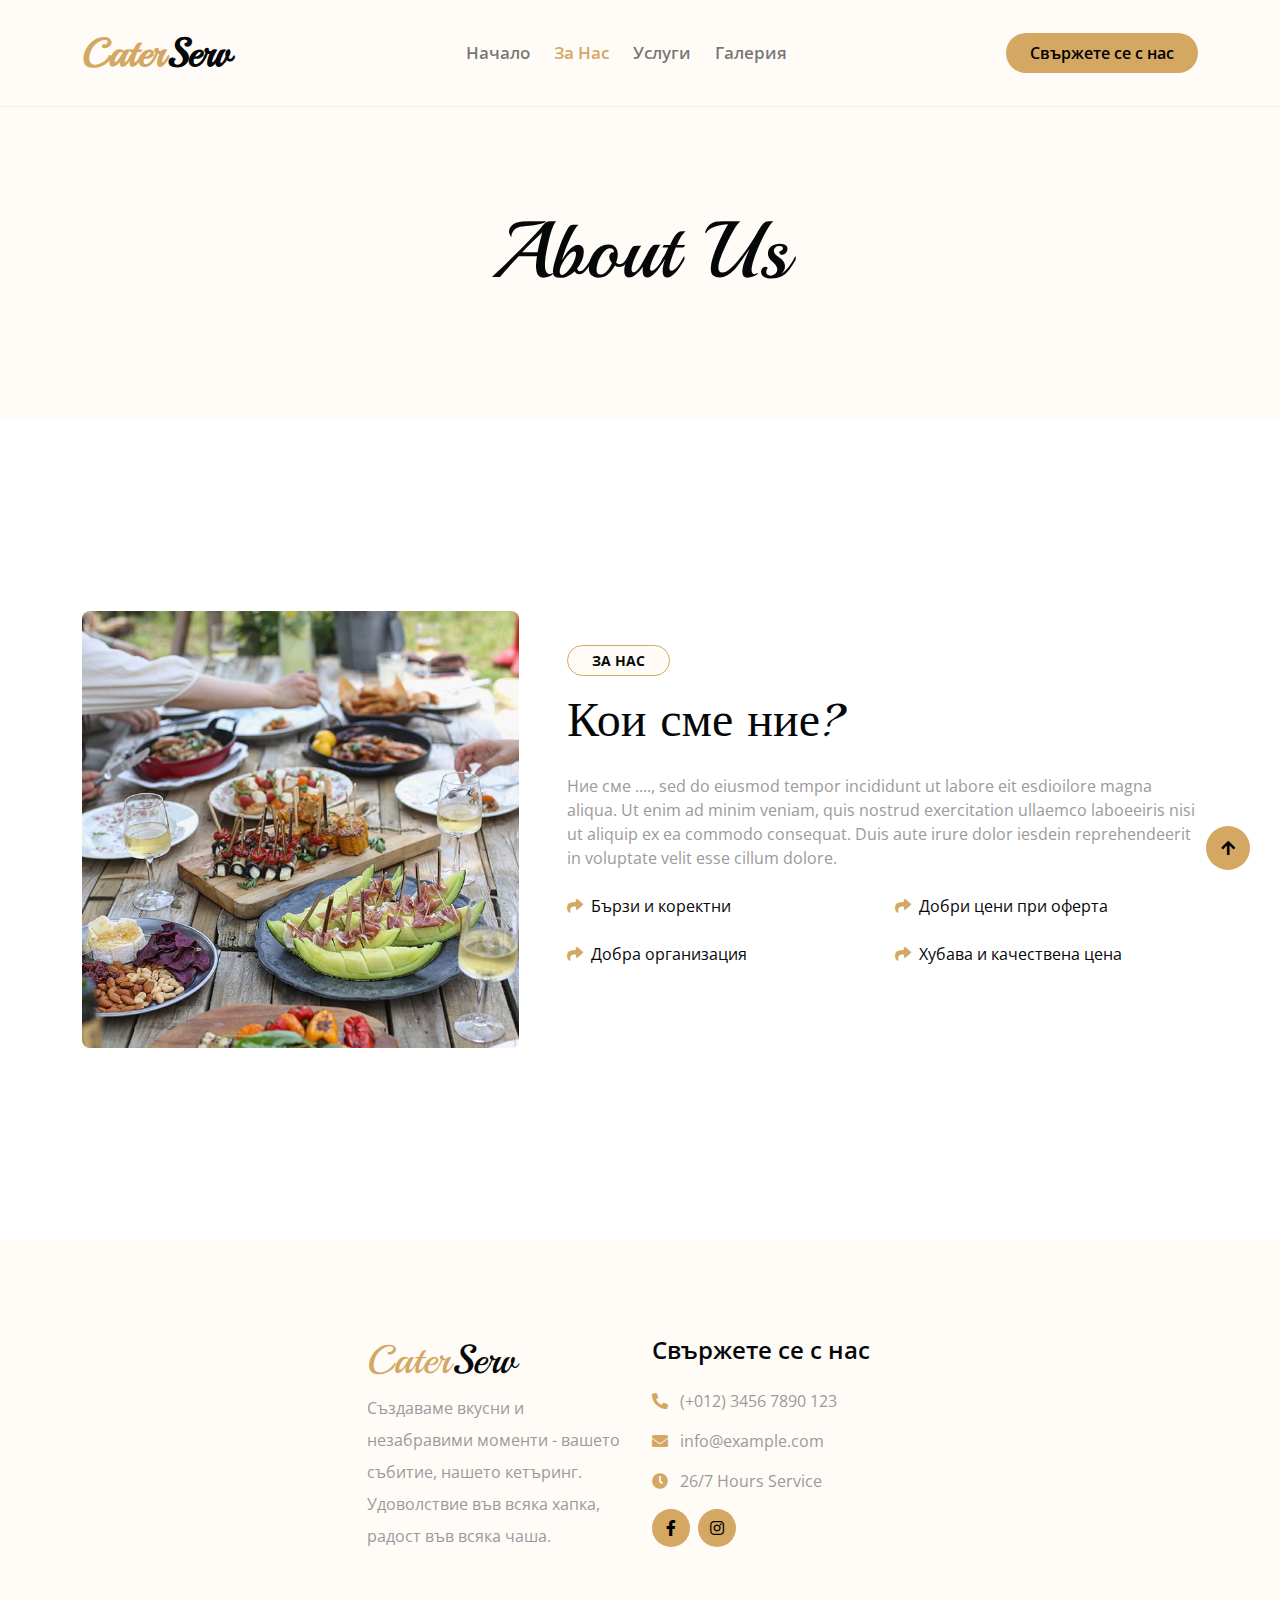
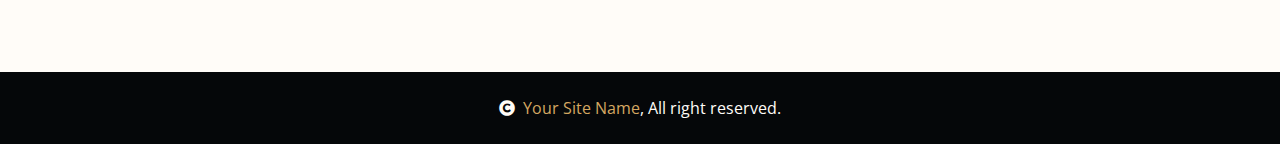
<file: about.html>
<!DOCTYPE html>
<html lang="en">
  <head>
    <meta charset="utf-8" />
    <title>CaterServ - Catering Services Website Template</title>
    <meta content="width=device-width, initial-scale=1.0" name="viewport" />
    <meta content="" name="keywords" />
    <meta content="" name="description" />

    <!-- Google Web Fonts -->
    <link rel="preconnect" href="https://fonts.googleapis.com" />
    <link rel="preconnect" href="https://fonts.gstatic.com" crossorigin />
    <link
      href="https://fonts.googleapis.com/css2?family=Open+Sans:wght@400;600&family=Playball&display=swap"
      rel="stylesheet"
    />

    <!-- Icon Font Stylesheet -->
    <link
      rel="stylesheet"
      href="https://use.fontawesome.com/releases/v5.15.4/css/all.css"
    />
    <link
      href="https://cdn.jsdelivr.net/npm/bootstrap-icons@1.4.1/font/bootstrap-icons.css"
      rel="stylesheet"
    />

    <!-- Libraries Stylesheet -->
    <link href="lib/animate/animate.min.css" rel="stylesheet" />
    <link href="lib/lightbox/css/lightbox.min.css" rel="stylesheet" />
    <link href="lib/owlcarousel/owl.carousel.min.css" rel="stylesheet" />

    <!-- Customized Bootstrap Stylesheet -->
    <link href="css/bootstrap.min.css" rel="stylesheet" />

    <!-- Template Stylesheet -->
    <link href="css/style.css" rel="stylesheet" />
  </head>

  <body>
    <!-- Spinner Start -->
    <div
      id="spinner"
      class="show w-100 vh-100 bg-white position-fixed translate-middle top-50 start-50 d-flex align-items-center justify-content-center"
    >
      <div class="spinner-grow text-primary" role="status"></div>
    </div>
    <!-- Spinner End -->

    <!-- Navbar start -->
    <div class="container-fluid nav-bar">
      <div class="container">
        <nav class="navbar navbar-light navbar-expand-lg py-4">
          <a href="index.html" class="navbar-brand">
            <h1 class="text-primary fw-bold mb-0">
              Cater<span class="text-dark">Serv</span>
            </h1>
          </a>
          <button
            class="navbar-toggler py-2 px-3"
            type="button"
            data-bs-toggle="collapse"
            data-bs-target="#navbarCollapse"
          >
            <span class="fa fa-bars text-primary"></span>
          </button>
          <div class="collapse navbar-collapse" id="navbarCollapse">
            <div class="navbar-nav mx-auto">
              <a href="index.html" class="nav-item nav-link">Начало</a>
              <a href="about.html" class="nav-item nav-link active">За Нас</a>
              <a href="service.html" class="nav-item nav-link">Услуги</a>
              <a href="event.html" class="nav-item nav-link">Галерия</a>
              <!-- <a href="blog.html" class="nav-item nav-link">Блог</a> -->
            </div>

            <a
              href="/contact.html"
              class="btn btn-primary py-2 px-4 d-none d-xl-inline-block rounded-pill"
              >Свържете се с нас</a
            >
          </div>
        </nav>
      </div>
    </div>
    <!-- Navbar End -->

    <!-- Modal Search Start -->
    <div
      class="modal fade"
      id="searchModal"
      tabindex="-1"
      aria-labelledby="exampleModalLabel"
      aria-hidden="true"
    >
      <div class="modal-dialog modal-fullscreen">
        <div class="modal-content rounded-0">
          <div class="modal-header">
            <h5 class="modal-title" id="exampleModalLabel">
              Search by keyword
            </h5>
            <button
              type="button"
              class="btn-close"
              data-bs-dismiss="modal"
              aria-label="Close"
            ></button>
          </div>
          <div class="modal-body d-flex align-items-center">
            <div class="input-group w-75 mx-auto d-flex">
              <input
                type="search"
                class="form-control bg-transparent p-3"
                placeholder="keywords"
                aria-describedby="search-icon-1"
              />
              <span id="search-icon-1" class="input-group-text p-3"
                ><i class="fa fa-search"></i
              ></span>
            </div>
          </div>
        </div>
      </div>
    </div>
    <!-- Modal Search End -->

    <!-- Hero Start -->
    <div class="container-fluid bg-light py-6 my-6 mt-0">
      <div class="container text-center animated bounceInDown">
        <h1 class="display-1 mb-4">About Us</h1>
      </div>
    </div>
    <!-- Hero End -->

    <!-- About Start -->
    <div class="container-fluid py-6">
      <div class="container">
        <div class="row g-5 align-items-center">
          <div class="col-lg-5 wow bounceInUp" data-wow-delay="0.1s">
            <img src="img/about.jpg" class="img-fluid rounded" alt="" />
          </div>
          <div class="col-lg-7 wow bounceInUp" data-wow-delay="0.3s">
            <small
              class="d-inline-block fw-bold text-dark text-uppercase bg-light border border-primary rounded-pill px-4 py-1 mb-3"
              >За Нас</small
            >
            <h1 class="display-5 mb-4">Кои сме ние?</h1>
            <p class="mb-4">
              Ние сме ...., sed do eiusmod tempor incididunt ut labore eit
              esdioilore magna aliqua. Ut enim ad minim veniam, quis nostrud
              exercitation ullaemco laboeeiris nisi ut aliquip ex ea commodo
              consequat. Duis aute irure dolor iesdein reprehendeerit in
              voluptate velit esse cillum dolore.
            </p>
            <div class="row g-4 text-dark mb-5">
              <div class="col-sm-6">
                <i class="fas fa-share text-primary me-2"></i>Бързи и коректни
              </div>
              <div class="col-sm-6">
                <i class="fas fa-share text-primary me-2"></i>Добри цени при
                оферта
              </div>
              <div class="col-sm-6">
                <i class="fas fa-share text-primary me-2"></i>Добра организация
              </div>
              <div class="col-sm-6">
                <i class="fas fa-share text-primary me-2"></i>Хубава и
                качествена цена
              </div>
            </div>
          </div>
        </div>
      </div>
    </div>
    <!-- About End -->

    <!-- Footer Start -->
    <div class="container-fluid footer py-6 my-6 mb-0 bg-light">
      <div class="container">
        <div class="row justify-content-center">
          <div class="col-lg-3 col-md-6">
            <div class="footer-item">
              <h1 class="text-primary">
                Cater<span class="text-dark">Serv</span>
              </h1>
              <p class="lh-lg mb-4">
                Създаваме вкусни и незабравими моменти - вашето събитие, нашето
                кетъринг. Удоволствие във всяка хапка, радост във всяка чаша.
              </p>
            </div>
          </div>

          <div class="col-lg-3 col-md-6">
            <div class="footer-item">
              <h4 class="mb-4">Свържете се с нас</h4>
              <div class="d-flex flex-column align-items-start">
                <p>
                  <i class="fa fa-phone-alt text-primary me-2"></i> (+012) 3456
                  7890 123
                </p>
                <p>
                  <i class="fas fa-envelope text-primary me-2"></i>
                  info@example.com
                </p>
                <p>
                  <i class="fa fa-clock text-primary me-2"></i> 26/7 Hours
                  Service
                </p>
              </div>
              <div class="footer-icon d-flex">
                <a
                  class="btn btn-primary btn-sm-square me-2 rounded-circle"
                  href=""
                  ><i class="fab fa-facebook-f"></i
                ></a>
                <a
                  href="#"
                  class="btn btn-primary btn-sm-square me-2 rounded-circle"
                  ><i class="fab fa-instagram"></i
                ></a>
              </div>
            </div>
          </div>
        </div>
      </div>
    </div>
    <!-- Footer End -->

    <!-- Copyright Start -->
    <div class="container-fluid copyright bg-dark py-4">
      <div class="container">
        <div class="row text-center justify-content-center">
          <span class="text-light"
            ><a href="#"
              ><i class="fas fa-copyright text-light me-2"></i>Your Site Name</a
            >, All right reserved.</span
          >
        </div>
      </div>
    </div>
    <!-- Copyright End -->

    <!-- Back to Top -->
    <a href="#" class="btn btn-md-square btn-primary rounded-circle back-to-top"
      ><i class="fa fa-arrow-up"></i
    ></a>

    <!-- JavaScript Libraries -->
    <script src="https://ajax.googleapis.com/ajax/libs/jquery/1.12.4/jquery.min.js"></script>
    <script src="https://cdn.jsdelivr.net/npm/bootstrap@5.0.0/dist/js/bootstrap.bundle.min.js"></script>
    <script src="lib/wow/wow.min.js"></script>
    <script src="lib/easing/easing.min.js"></script>
    <script src="lib/waypoints/waypoints.min.js"></script>
    <script src="lib/counterup/counterup.min.js"></script>
    <script src="lib/lightbox/js/lightbox.min.js"></script>
    <script src="lib/owlcarousel/owl.carousel.min.js"></script>

    <!-- Template Javascript -->
    <script src="js/main.js"></script>
  </body>
</html>
</file>
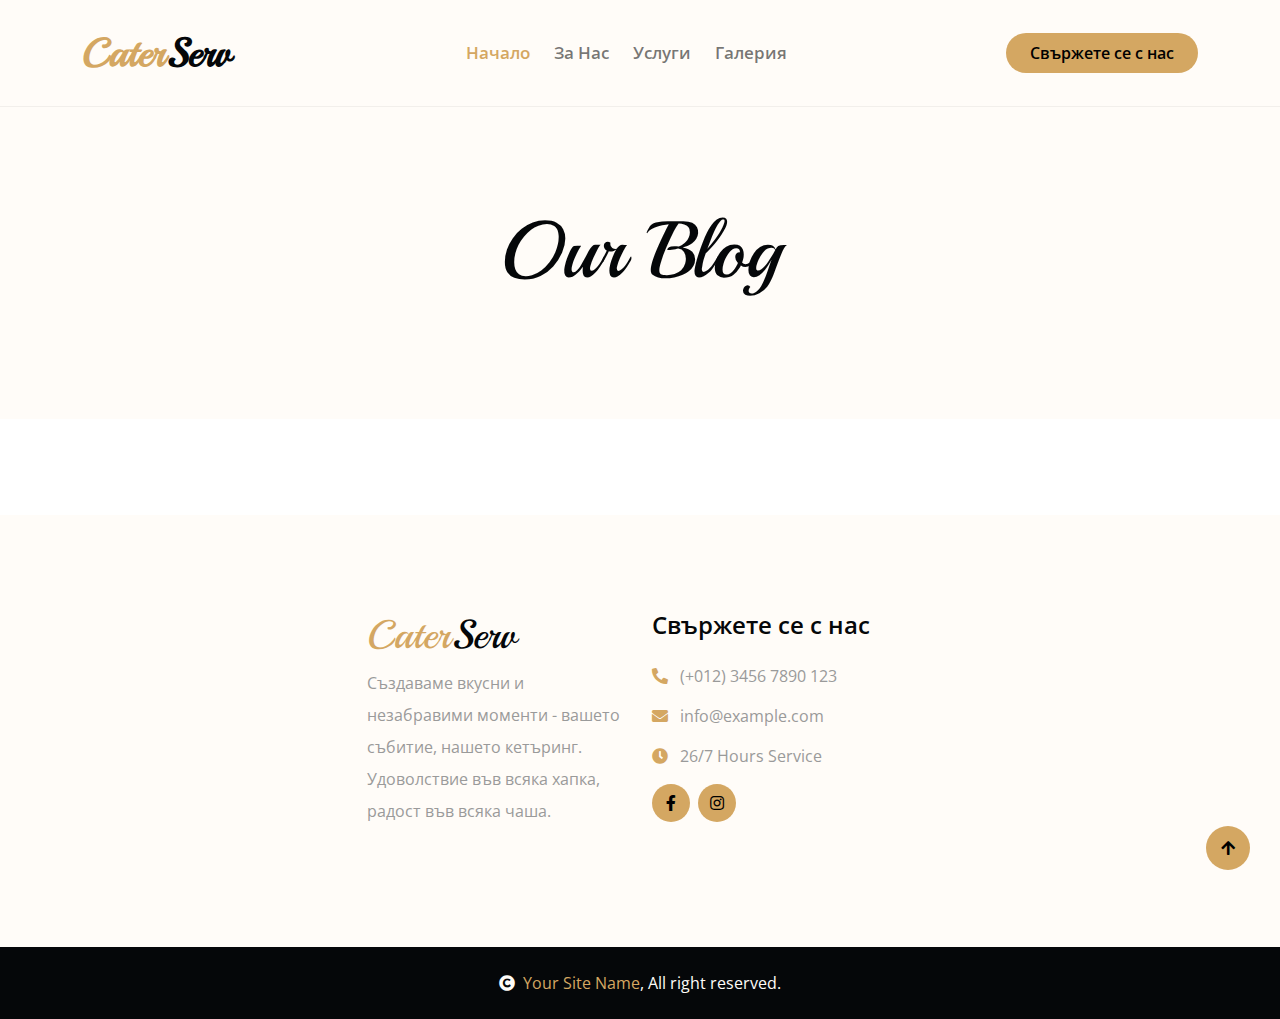
<file: blog.html>
<!DOCTYPE html>
<html lang="en">
  <head>
    <meta charset="utf-8" />
    <title>CaterServ - Catering Services Website Template</title>
    <meta content="width=device-width, initial-scale=1.0" name="viewport" />
    <meta content="" name="keywords" />
    <meta content="" name="description" />

    <!-- Google Web Fonts -->
    <link rel="preconnect" href="https://fonts.googleapis.com" />
    <link rel="preconnect" href="https://fonts.gstatic.com" crossorigin />
    <link
      href="https://fonts.googleapis.com/css2?family=Open+Sans:wght@400;600&family=Playball&display=swap"
      rel="stylesheet"
    />

    <!-- Icon Font Stylesheet -->
    <link
      rel="stylesheet"
      href="https://use.fontawesome.com/releases/v5.15.4/css/all.css"
    />
    <link
      href="https://cdn.jsdelivr.net/npm/bootstrap-icons@1.4.1/font/bootstrap-icons.css"
      rel="stylesheet"
    />

    <!-- Libraries Stylesheet -->
    <link href="lib/animate/animate.min.css" rel="stylesheet" />
    <link href="lib/lightbox/css/lightbox.min.css" rel="stylesheet" />
    <link href="lib/owlcarousel/owl.carousel.min.css" rel="stylesheet" />

    <!-- Customized Bootstrap Stylesheet -->
    <link href="css/bootstrap.min.css" rel="stylesheet" />

    <!-- Template Stylesheet -->
    <link href="css/style.css" rel="stylesheet" />
  </head>

  <body>
    <!-- Spinner Start -->
    <div
      id="spinner"
      class="show w-100 vh-100 bg-white position-fixed translate-middle top-50 start-50 d-flex align-items-center justify-content-center"
    >
      <div class="spinner-grow text-primary" role="status"></div>
    </div>
    <!-- Spinner End -->

    <!-- Navbar start -->
    <div class="container-fluid nav-bar">
      <div class="container">
        <nav class="navbar navbar-light navbar-expand-lg py-4">
          <a href="index.html" class="navbar-brand">
            <h1 class="text-primary fw-bold mb-0">
              Cater<span class="text-dark">Serv</span>
            </h1>
          </a>
          <button
            class="navbar-toggler py-2 px-3"
            type="button"
            data-bs-toggle="collapse"
            data-bs-target="#navbarCollapse"
          >
            <span class="fa fa-bars text-primary"></span>
          </button>
          <div class="collapse navbar-collapse" id="navbarCollapse">
            <div class="navbar-nav mx-auto">
              <a href="index.html" class="nav-item nav-link active">Начало</a>
              <a href="about.html" class="nav-item nav-link">За Нас</a>
              <a href="service.html" class="nav-item nav-link">Услуги</a>
              <a href="event.html" class="nav-item nav-link">Галерия</a>
              <!-- <a href="blog.html" class="nav-item nav-link">Блог</a> -->
            </div>

            <a
              href="/contact.html"
              class="btn btn-primary py-2 px-4 d-none d-xl-inline-block rounded-pill"
              >Свържете се с нас</a
            >
          </div>
        </nav>
      </div>
    </div>
    <!-- Navbar End -->

    <!-- Modal Search Start -->
    <div
      class="modal fade"
      id="searchModal"
      tabindex="-1"
      aria-labelledby="exampleModalLabel"
      aria-hidden="true"
    >
      <div class="modal-dialog modal-fullscreen">
        <div class="modal-content rounded-0">
          <div class="modal-header">
            <h5 class="modal-title" id="exampleModalLabel">
              Search by keyword
            </h5>
            <button
              type="button"
              class="btn-close"
              data-bs-dismiss="modal"
              aria-label="Close"
            ></button>
          </div>
          <div class="modal-body d-flex align-items-center">
            <div class="input-group w-75 mx-auto d-flex">
              <input
                type="search"
                class="form-control bg-transparent p-3"
                placeholder="keywords"
                aria-describedby="search-icon-1"
              />
              <span id="search-icon-1" class="input-group-text p-3"
                ><i class="fa fa-search"></i
              ></span>
            </div>
          </div>
        </div>
      </div>
    </div>
    <!-- Modal Search End -->

    <!-- Hero Start -->
    <div class="container-fluid bg-light py-6 my-6 mt-0">
      <div class="container text-center animated bounceInDown">
        <h1 class="display-1 mb-4">Our Blog</h1>
      </div>
    </div>
    <!-- Hero End -->

    <!-- Blog Start -->
    <!-- <div class="container-fluid blog py-6">
      <div class="container">
        <div class="text-center wow bounceInUp" data-wow-delay="0.1s">
          <small
            class="d-inline-block fw-bold text-dark text-uppercase bg-light border border-primary rounded-pill px-4 py-1 mb-3"
            >Our Blog</small
          >
          <h1 class="display-5 mb-5">Be First Who Read News</h1>
        </div>
        <div class="row gx-4 justify-content-center">
          <div class="col-md-6 col-lg-4 wow bounceInUp" data-wow-delay="0.1s">
            <div class="blog-item">
              <div class="overflow-hidden rounded">
                <img src="img/blog-1.jpg" class="img-fluid w-100" alt="" />
              </div>
              <div class="blog-content mx-4 d-flex rounded bg-light">
                <div class="text-dark bg-primary rounded-start">
                  <div
                    class="h-100 p-3 d-flex flex-column justify-content-center text-center"
                  >
                    <p class="fw-bold mb-0">16</p>
                    <p class="fw-bold mb-0">Sep</p>
                  </div>
                </div>
                <a href="#" class="h5 lh-base my-auto h-100 p-3"
                  >How to get more test in your food from</a
                >
              </div>
            </div>
          </div>
          <div class="col-md-6 col-lg-4 wow bounceInUp" data-wow-delay="0.3s">
            <div class="blog-item">
              <div class="overflow-hidden rounded">
                <img src="img/blog-2.jpg" class="img-fluid w-100" alt="" />
              </div>
              <div class="blog-content mx-4 d-flex rounded bg-light">
                <div class="text-dark bg-primary rounded-start">
                  <div
                    class="h-100 p-3 d-flex flex-column justify-content-center text-center"
                  >
                    <p class="fw-bold mb-0">16</p>
                    <p class="fw-bold mb-0">Sep</p>
                  </div>
                </div>
                <a href="#" class="h5 lh-base my-auto h-100 p-3"
                  >How to get more test in your food from</a
                >
              </div>
            </div>
          </div>
          <div class="col-md-6 col-lg-4 wow bounceInUp" data-wow-delay="0.5s">
            <div class="blog-item">
              <div class="overflow-hidden rounded">
                <img src="img/blog-3.jpg" class="img-fluid w-100" alt="" />
              </div>
              <div class="blog-content mx-4 d-flex rounded bg-light">
                <div class="text-dark bg-primary rounded-start">
                  <div
                    class="h-100 p-3 d-flex flex-column justify-content-center text-center"
                  >
                    <p class="fw-bold mb-0">16</p>
                    <p class="fw-bold mb-0">Sep</p>
                  </div>
                </div>
                <a href="#" class="h5 lh-base my-auto h-100 p-3"
                  >How to get more test in your food from</a
                >
              </div>
            </div>
          </div>
        </div>
      </div>
    </div> -->
    <!-- Blog End -->

    <!-- Footer Start -->
    <div class="container-fluid footer py-6 my-6 mb-0 bg-light">
      <div class="container">
        <div class="row justify-content-center">
          <div class="col-lg-3 col-md-6">
            <div class="footer-item">
              <h1 class="text-primary">
                Cater<span class="text-dark">Serv</span>
              </h1>
              <p class="lh-lg mb-4">
                Създаваме вкусни и незабравими моменти - вашето събитие, нашето
                кетъринг. Удоволствие във всяка хапка, радост във всяка чаша.
              </p>
            </div>
          </div>

          <div class="col-lg-3 col-md-6">
            <div class="footer-item">
              <h4 class="mb-4">Свържете се с нас</h4>
              <div class="d-flex flex-column align-items-start">
                <p>
                  <i class="fa fa-phone-alt text-primary me-2"></i> (+012) 3456
                  7890 123
                </p>
                <p>
                  <i class="fas fa-envelope text-primary me-2"></i>
                  info@example.com
                </p>
                <p>
                  <i class="fa fa-clock text-primary me-2"></i> 26/7 Hours
                  Service
                </p>
              </div>
              <div class="footer-icon d-flex">
                <a
                  class="btn btn-primary btn-sm-square me-2 rounded-circle"
                  href=""
                  ><i class="fab fa-facebook-f"></i
                ></a>
                <a
                  href="#"
                  class="btn btn-primary btn-sm-square me-2 rounded-circle"
                  ><i class="fab fa-instagram"></i
                ></a>
              </div>
            </div>
          </div>
        </div>
      </div>
    </div>
    <!-- Footer End -->

    <!-- Copyright Start -->
    <div class="container-fluid copyright bg-dark py-4">
      <div class="container">
        <div class="row text-center justify-content-center">
          <span class="text-light"
            ><a href="#"
              ><i class="fas fa-copyright text-light me-2"></i>Your Site Name</a
            >, All right reserved.</span
          >
        </div>
      </div>
    </div>
    <!-- Copyright End -->

    <!-- Back to Top -->
    <a href="#" class="btn btn-md-square btn-primary rounded-circle back-to-top"
      ><i class="fa fa-arrow-up"></i
    ></a>

    <!-- JavaScript Libraries -->
    <script src="https://ajax.googleapis.com/ajax/libs/jquery/1.12.4/jquery.min.js"></script>
    <script src="https://cdn.jsdelivr.net/npm/bootstrap@5.0.0/dist/js/bootstrap.bundle.min.js"></script>
    <script src="lib/wow/wow.min.js"></script>
    <script src="lib/easing/easing.min.js"></script>
    <script src="lib/waypoints/waypoints.min.js"></script>
    <script src="lib/counterup/counterup.min.js"></script>
    <script src="lib/lightbox/js/lightbox.min.js"></script>
    <script src="lib/owlcarousel/owl.carousel.min.js"></script>

    <!-- Template Javascript -->
    <script src="js/main.js"></script>
  </body>
</html>
</file>
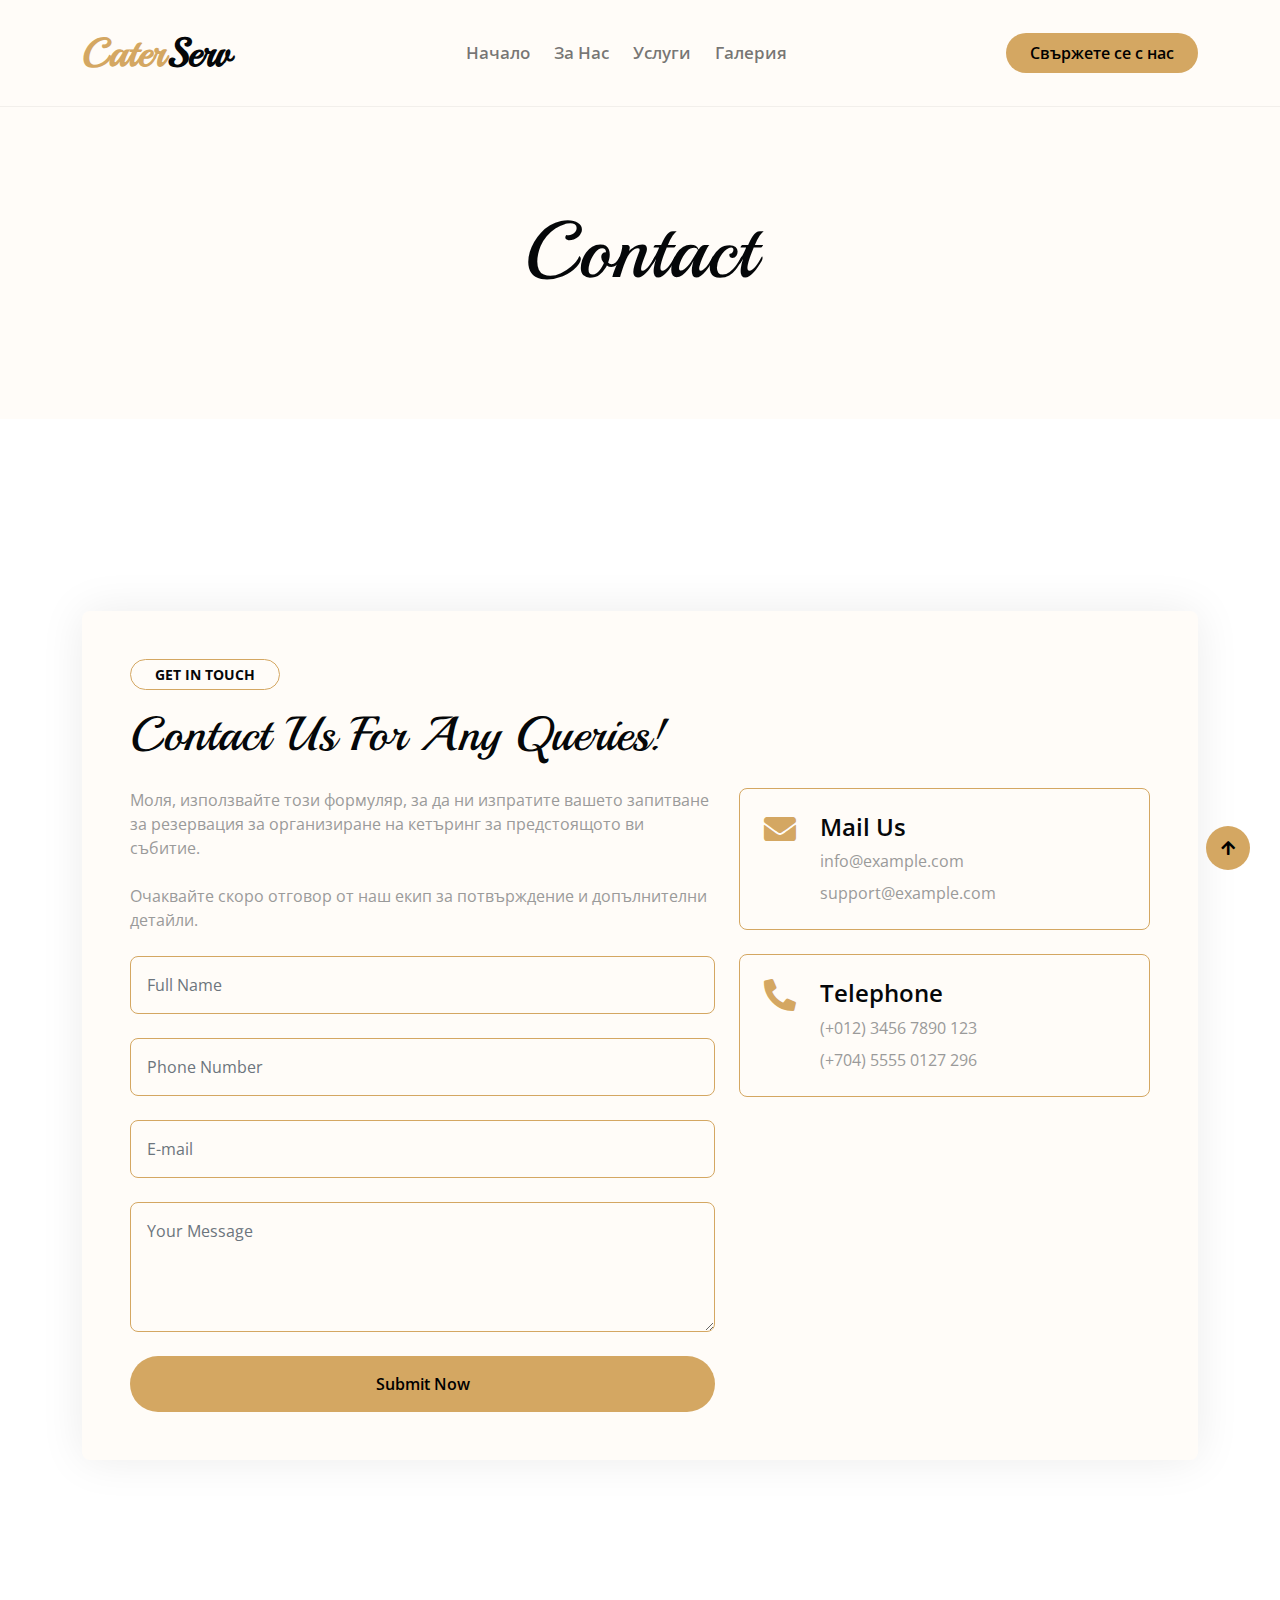
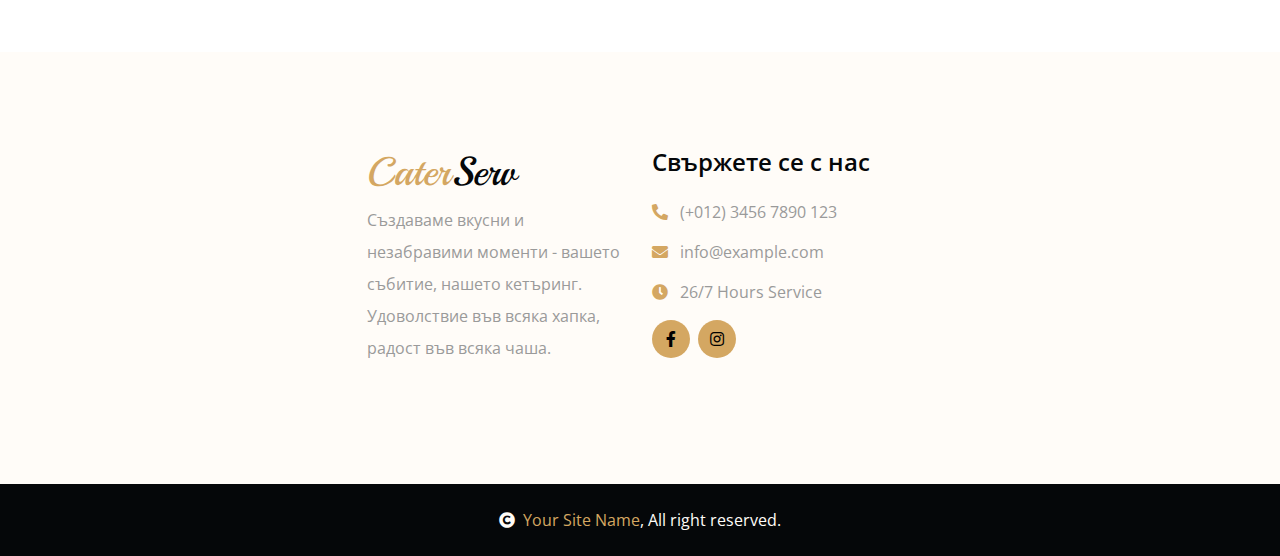
<file: contact.html>
<!DOCTYPE html>
<html lang="en">
  <head>
    <meta charset="utf-8" />
    <title>CaterServ - Catering Services Website Template</title>
    <meta content="width=device-width, initial-scale=1.0" name="viewport" />
    <meta content="" name="keywords" />
    <meta content="" name="description" />

    <!-- Google Web Fonts -->
    <link rel="preconnect" href="https://fonts.googleapis.com" />
    <link rel="preconnect" href="https://fonts.gstatic.com" crossorigin />
    <link
      href="https://fonts.googleapis.com/css2?family=Open+Sans:wght@400;600&family=Playball&display=swap"
      rel="stylesheet"
    />

    <!-- Icon Font Stylesheet -->
    <link
      rel="stylesheet"
      href="https://use.fontawesome.com/releases/v5.15.4/css/all.css"
    />
    <link
      href="https://cdn.jsdelivr.net/npm/bootstrap-icons@1.4.1/font/bootstrap-icons.css"
      rel="stylesheet"
    />

    <!-- Libraries Stylesheet -->
    <link href="lib/animate/animate.min.css" rel="stylesheet" />
    <link href="lib/lightbox/css/lightbox.min.css" rel="stylesheet" />
    <link href="lib/owlcarousel/owl.carousel.min.css" rel="stylesheet" />

    <!-- Customized Bootstrap Stylesheet -->
    <link href="css/bootstrap.min.css" rel="stylesheet" />

    <!-- Template Stylesheet -->
    <link href="css/style.css" rel="stylesheet" />
  </head>

  <body>
    <!-- Spinner Start -->
    <div
      id="spinner"
      class="show w-100 vh-100 bg-white position-fixed translate-middle top-50 start-50 d-flex align-items-center justify-content-center"
    >
      <div class="spinner-grow text-primary" role="status"></div>
    </div>
    <!-- Spinner End -->

    <!-- Navbar start -->
    <div class="container-fluid nav-bar">
      <div class="container">
        <nav class="navbar navbar-light navbar-expand-lg py-4">
          <a href="index.html" class="navbar-brand">
            <h1 class="text-primary fw-bold mb-0">
              Cater<span class="text-dark">Serv</span>
            </h1>
          </a>
          <button
            class="navbar-toggler py-2 px-3"
            type="button"
            data-bs-toggle="collapse"
            data-bs-target="#navbarCollapse"
          >
            <span class="fa fa-bars text-primary"></span>
          </button>
          <div class="collapse navbar-collapse" id="navbarCollapse">
            <div class="navbar-nav mx-auto">
              <a href="index.html" class="nav-item nav-link">Начало</a>
              <a href="about.html" class="nav-item nav-link">За Нас</a>
              <a href="service.html" class="nav-item nav-link">Услуги</a>
              <a href="event.html" class="nav-item nav-link">Галерия</a>
              <!-- <a href="blog.html" class="nav-item nav-link">Блог</a> -->
            </div>

            <a
              href="#"
              class="btn btn-primary py-2 px-4 d-none d-xl-inline-block rounded-pill"
              >Свържете се с нас</a
            >
          </div>
        </nav>
      </div>
    </div>
    <!-- Navbar End -->

    <!-- Modal Search Start -->
    <div
      class="modal fade"
      id="searchModal"
      tabindex="-1"
      aria-labelledby="exampleModalLabel"
      aria-hidden="true"
    >
      <div class="modal-dialog modal-fullscreen">
        <div class="modal-content rounded-0">
          <div class="modal-header">
            <h5 class="modal-title" id="exampleModalLabel">
              Search by keyword
            </h5>
            <button
              type="button"
              class="btn-close"
              data-bs-dismiss="modal"
              aria-label="Close"
            ></button>
          </div>
          <div class="modal-body d-flex align-items-center">
            <div class="input-group w-75 mx-auto d-flex">
              <input
                type="search"
                class="form-control bg-transparent p-3"
                placeholder="keywords"
                aria-describedby="search-icon-1"
              />
              <span id="search-icon-1" class="input-group-text p-3"
                ><i class="fa fa-search"></i
              ></span>
            </div>
          </div>
        </div>
      </div>
    </div>
    <!-- Modal Search End -->

    <!-- Hero Start -->
    <div class="container-fluid bg-light py-6 my-6 mt-0">
      <div class="container text-center animated bounceInDown">
        <h1 class="display-1 mb-4">Contact</h1>
      </div>
    </div>
    <!-- Hero End -->

    <!-- Contact Start -->
    <div
      class="container-fluid contact py-6 wow bounceInUp"
      data-wow-delay="0.1s"
    >
      <div class="container">
        <div class="p-5 bg-light rounded contact-form">
          <div class="row g-4">
            <div class="col-12">
              <small
                class="d-inline-block fw-bold text-dark text-uppercase bg-light border border-primary rounded-pill px-4 py-1 mb-3"
                >Get in touch</small
              >
              <h1 class="display-5 mb-0">Contact Us For Any Queries!</h1>
            </div>
            <div class="col-md-6 col-lg-7">
              <p class="mb-4">
                Моля, използвайте този формуляр, за да ни изпратите вашето
                запитване за резервация за организиране на кетъринг за
                предстоящото ви събитие. <br />
                <br />
                Очаквайте скоро отговор от наш екип за потвърждение и
                допълнителни детайли.
              </p>
              <form action="https://formspree.io/f/xjvnvzny" method="POST">
                <input
                  type="text"
                  name="Full Name"
                  required
                  class="w-100 form-control p-3 mb-4 border-primary bg-light"
                  placeholder="Full Name"
                />
                <input
                  type="tel"
                  name="Phone Number"
                  required
                  class="w-100 form-control p-3 mb-4 border-primary bg-light"
                  placeholder="Phone Number"
                />
                <input
                  type="email"
                  name="E-mail"
                  required
                  class="w-100 form-control p-3 mb-4 border-primary bg-light"
                  placeholder="E-mail"
                />
                <textarea
                  required
                  name="Message Content"
                  class="w-100 form-control mb-4 p-3 border-primary bg-light"
                  rows="4"
                  cols="10"
                  placeholder="Your Message"
                ></textarea>
                <button
                  class="w-100 btn btn-primary form-control p-3 border-primary bg-primary rounded-pill"
                  type="submit"
                >
                  Submit Now
                </button>
              </form>
            </div>
            <div class="col-md-6 col-lg-5">
              <div>
                <div
                  class="d-inline-flex w-100 border border-primary p-4 rounded mb-4"
                >
                  <i class="fas fa-envelope fa-2x text-primary me-4"></i>
                  <div class="">
                    <h4>Mail Us</h4>
                    <p class="mb-2">info@example.com</p>
                    <p class="mb-0">support@example.com</p>
                  </div>
                </div>
                <div
                  class="d-inline-flex w-100 border border-primary p-4 rounded"
                >
                  <i class="fa fa-phone-alt fa-2x text-primary me-4"></i>
                  <div class="">
                    <h4>Telephone</h4>
                    <p class="mb-2">(+012) 3456 7890 123</p>
                    <p class="mb-0">(+704) 5555 0127 296</p>
                  </div>
                </div>
              </div>
            </div>
          </div>
        </div>
      </div>
    </div>
    <!-- Contact End -->

    <!-- Footer Start -->
    <div class="container-fluid footer py-6 my-6 mb-0 bg-light">
      <div class="container">
        <div class="row justify-content-center">
          <div class="col-lg-3 col-md-6">
            <div class="footer-item">
              <h1 class="text-primary">
                Cater<span class="text-dark">Serv</span>
              </h1>
              <p class="lh-lg mb-4">
                Създаваме вкусни и незабравими моменти - вашето събитие, нашето
                кетъринг. Удоволствие във всяка хапка, радост във всяка чаша.
              </p>
            </div>
          </div>

          <div class="col-lg-3 col-md-6">
            <div class="footer-item">
              <h4 class="mb-4">Свържете се с нас</h4>
              <div class="d-flex flex-column align-items-start">
                <p>
                  <i class="fa fa-phone-alt text-primary me-2"></i> (+012) 3456
                  7890 123
                </p>
                <p>
                  <i class="fas fa-envelope text-primary me-2"></i>
                  info@example.com
                </p>
                <p>
                  <i class="fa fa-clock text-primary me-2"></i> 26/7 Hours
                  Service
                </p>
              </div>
              <div class="footer-icon d-flex">
                <a
                  class="btn btn-primary btn-sm-square me-2 rounded-circle"
                  href=""
                  ><i class="fab fa-facebook-f"></i
                ></a>
                <a
                  href="#"
                  class="btn btn-primary btn-sm-square me-2 rounded-circle"
                  ><i class="fab fa-instagram"></i
                ></a>
              </div>
            </div>
          </div>
        </div>
      </div>
    </div>
    <!-- Footer End -->

    <!-- Copyright Start -->
    <div class="container-fluid copyright bg-dark py-4">
      <div class="container">
        <div class="row text-center justify-content-center">
          <span class="text-light"
            ><a href="#"
              ><i class="fas fa-copyright text-light me-2"></i>Your Site Name</a
            >, All right reserved.</span
          >
        </div>
      </div>
    </div>
    <!-- Copyright End -->

    <!-- Back to Top -->
    <a href="#" class="btn btn-md-square btn-primary rounded-circle back-to-top"
      ><i class="fa fa-arrow-up"></i
    ></a>

    <!-- JavaScript Libraries -->
    <script src="https://ajax.googleapis.com/ajax/libs/jquery/1.12.4/jquery.min.js"></script>
    <script src="https://cdn.jsdelivr.net/npm/bootstrap@5.0.0/dist/js/bootstrap.bundle.min.js"></script>
    <script src="lib/wow/wow.min.js"></script>
    <script src="lib/easing/easing.min.js"></script>
    <script src="lib/waypoints/waypoints.min.js"></script>
    <script src="lib/counterup/counterup.min.js"></script>
    <script src="lib/lightbox/js/lightbox.min.js"></script>
    <script src="lib/owlcarousel/owl.carousel.min.js"></script>

    <!-- Template Javascript -->
    <script src="js/main.js"></script>
  </body>
</html>
</file>
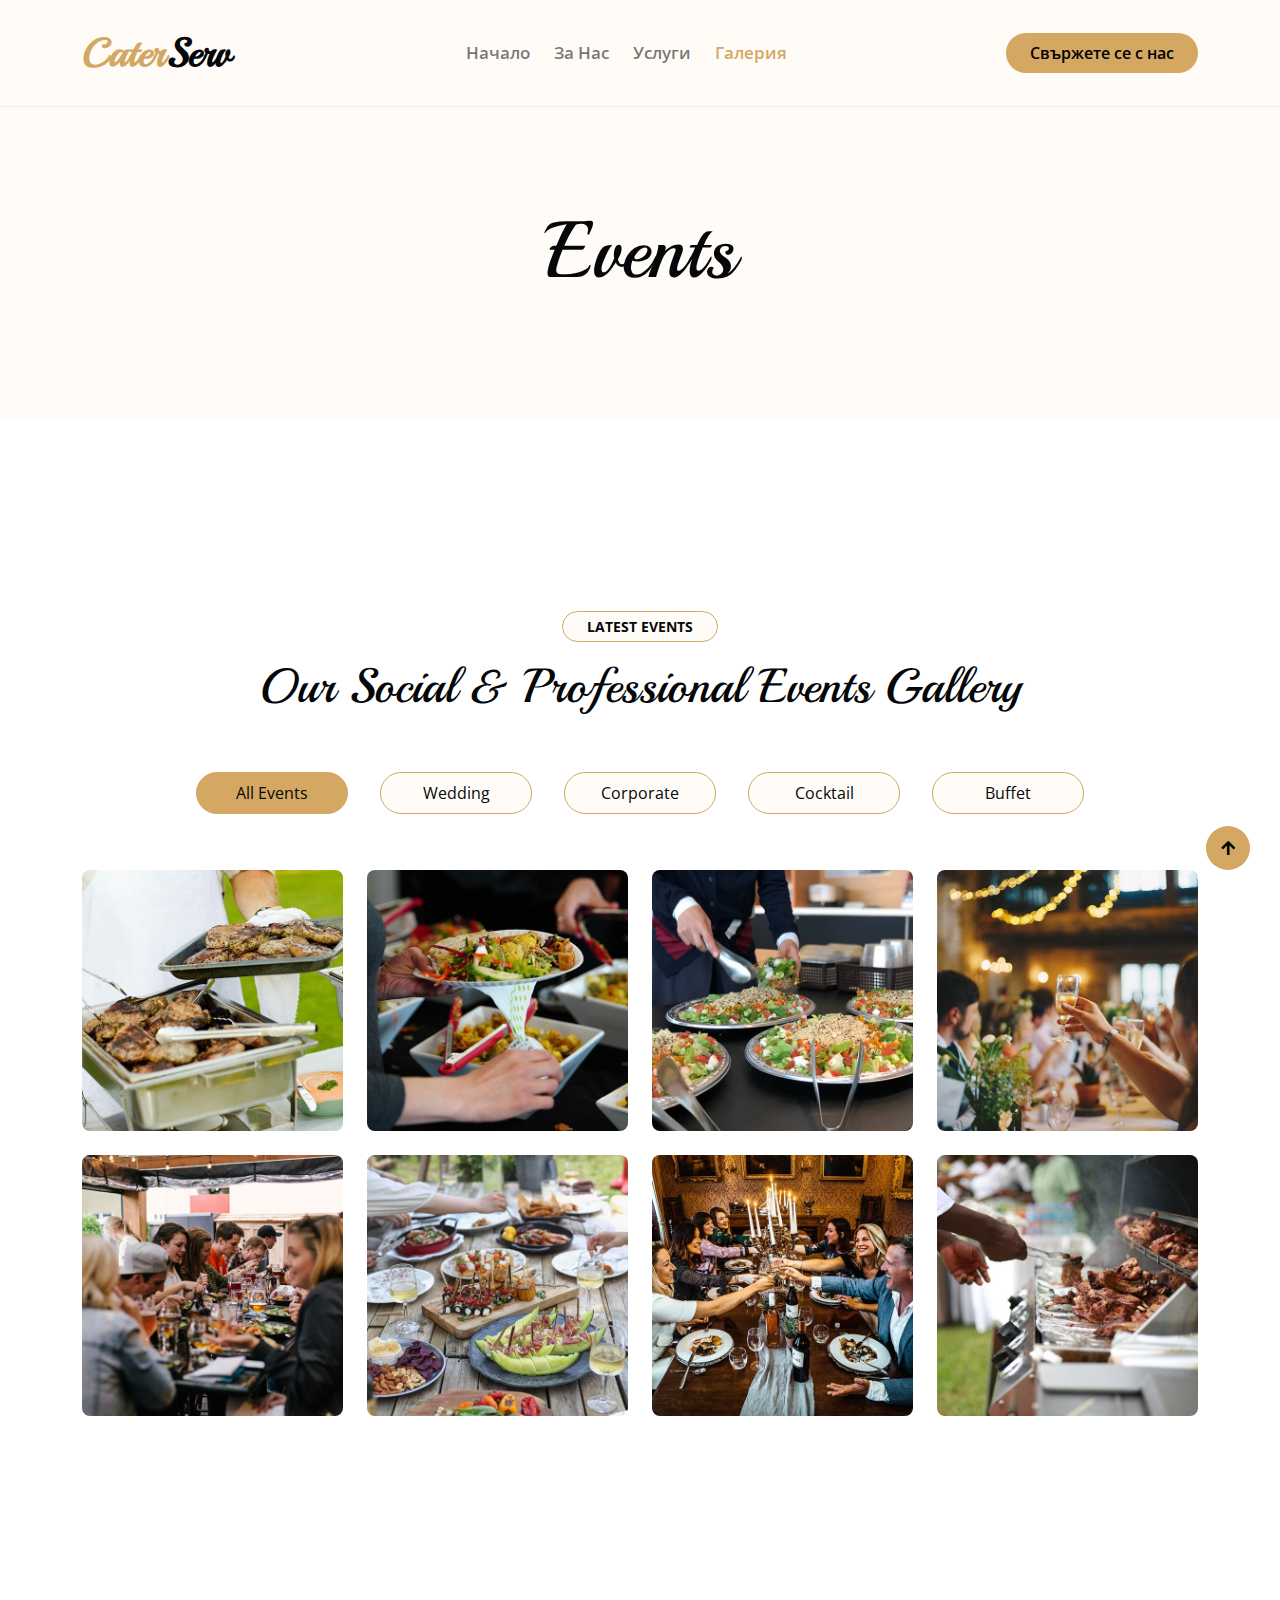
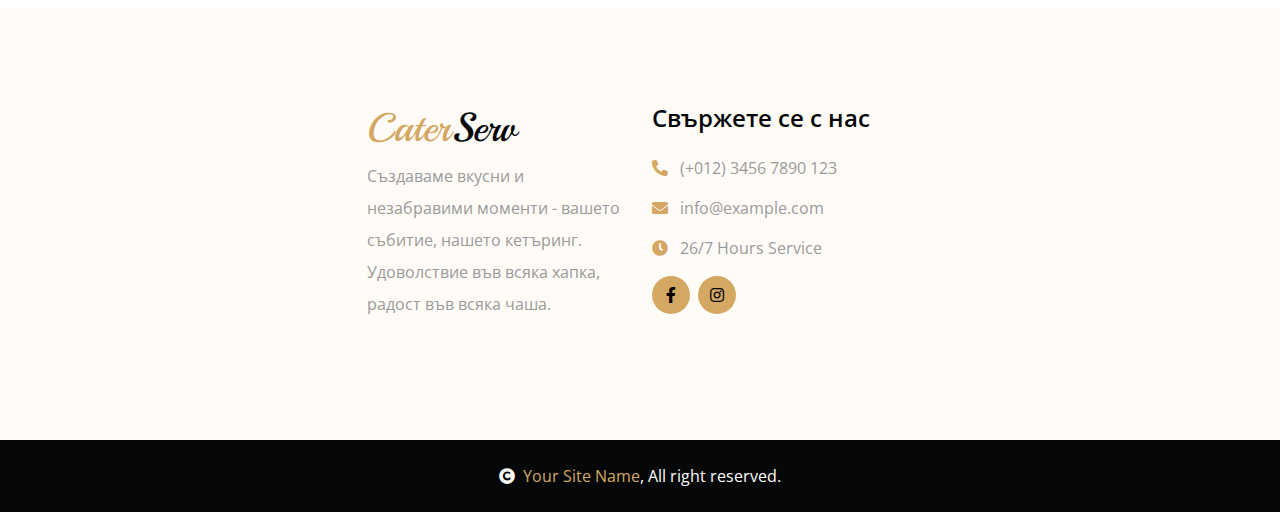
<file: event.html>
<!DOCTYPE html>
<html lang="en">
  <head>
    <meta charset="utf-8" />
    <title>CaterServ - Catering Services Website Template</title>
    <meta content="width=device-width, initial-scale=1.0" name="viewport" />
    <meta content="" name="keywords" />
    <meta content="" name="description" />

    <!-- Google Web Fonts -->
    <link rel="preconnect" href="https://fonts.googleapis.com" />
    <link rel="preconnect" href="https://fonts.gstatic.com" crossorigin />
    <link
      href="https://fonts.googleapis.com/css2?family=Open+Sans:wght@400;600&family=Playball&display=swap"
      rel="stylesheet"
    />

    <!-- Icon Font Stylesheet -->
    <link
      rel="stylesheet"
      href="https://use.fontawesome.com/releases/v5.15.4/css/all.css"
    />
    <link
      href="https://cdn.jsdelivr.net/npm/bootstrap-icons@1.4.1/font/bootstrap-icons.css"
      rel="stylesheet"
    />

    <!-- Libraries Stylesheet -->
    <link href="lib/animate/animate.min.css" rel="stylesheet" />
    <link href="lib/lightbox/css/lightbox.min.css" rel="stylesheet" />
    <link href="lib/owlcarousel/owl.carousel.min.css" rel="stylesheet" />

    <!-- Customized Bootstrap Stylesheet -->
    <link href="css/bootstrap.min.css" rel="stylesheet" />

    <!-- Template Stylesheet -->
    <link href="css/style.css" rel="stylesheet" />
  </head>

  <body>
    <!-- Spinner Start -->
    <div
      id="spinner"
      class="show w-100 vh-100 bg-white position-fixed translate-middle top-50 start-50 d-flex align-items-center justify-content-center"
    >
      <div class="spinner-grow text-primary" role="status"></div>
    </div>
    <!-- Spinner End -->

    <!-- Navbar start -->
    <div class="container-fluid nav-bar">
      <div class="container">
        <nav class="navbar navbar-light navbar-expand-lg py-4">
          <a href="index.html" class="navbar-brand">
            <h1 class="text-primary fw-bold mb-0">
              Cater<span class="text-dark">Serv</span>
            </h1>
          </a>
          <button
            class="navbar-toggler py-2 px-3"
            type="button"
            data-bs-toggle="collapse"
            data-bs-target="#navbarCollapse"
          >
            <span class="fa fa-bars text-primary"></span>
          </button>
          <div class="collapse navbar-collapse" id="navbarCollapse">
            <div class="navbar-nav mx-auto">
              <a href="index.html" class="nav-item nav-link">Начало</a>
              <a href="about.html" class="nav-item nav-link">За Нас</a>
              <a href="service.html" class="nav-item nav-link">Услуги</a>
              <a href="event.html" class="nav-item nav-link active">Галерия</a>
              <!-- <a href="blog.html" class="nav-item nav-link">Блог</a> -->
            </div>

            <a
              href="/contact.html"
              class="btn btn-primary py-2 px-4 d-none d-xl-inline-block rounded-pill"
              >Свържете се с нас</a
            >
          </div>
        </nav>
      </div>
    </div>
    <!-- Navbar End -->

    <!-- Modal Search Start -->
    <div
      class="modal fade"
      id="searchModal"
      tabindex="-1"
      aria-labelledby="exampleModalLabel"
      aria-hidden="true"
    >
      <div class="modal-dialog modal-fullscreen">
        <div class="modal-content rounded-0">
          <div class="modal-header">
            <h5 class="modal-title" id="exampleModalLabel">
              Search by keyword
            </h5>
            <button
              type="button"
              class="btn-close"
              data-bs-dismiss="modal"
              aria-label="Close"
            ></button>
          </div>
          <div class="modal-body d-flex align-items-center">
            <div class="input-group w-75 mx-auto d-flex">
              <input
                type="search"
                class="form-control bg-transparent p-3"
                placeholder="keywords"
                aria-describedby="search-icon-1"
              />
              <span id="search-icon-1" class="input-group-text p-3"
                ><i class="fa fa-search"></i
              ></span>
            </div>
          </div>
        </div>
      </div>
    </div>
    <!-- Modal Search End -->

    <!-- Hero Start -->
    <div class="container-fluid bg-light py-6 my-6 mt-0">
      <div class="container text-center animated bounceInDown">
        <h1 class="display-1 mb-4">Events</h1>
      </div>
    </div>
    <!-- Hero End -->

    <!-- Events Start -->
    <div class="container-fluid event py-6">
      <div class="container">
        <div class="text-center wow bounceInUp" data-wow-delay="0.1s">
          <small
            class="d-inline-block fw-bold text-dark text-uppercase bg-light border border-primary rounded-pill px-4 py-1 mb-3"
            >Latest Events</small
          >
          <h1 class="display-5 mb-5">
            Our Social & Professional Events Gallery
          </h1>
        </div>
        <div class="tab-class text-center wow bounceInUp" data-wow-delay="0.2s">
          <ul class="nav nav-pills d-inline-flex justify-content-center mb-5">
            <li class="nav-item p-2">
              <a
                class="d-flex mx-2 py-2 border border-primary bg-light rounded-pill active"
                data-bs-toggle="pill"
                href="#tab-1"
              >
                <span class="text-dark" style="width: 150px">All Events</span>
              </a>
            </li>
            <li class="nav-item p-2">
              <a
                class="d-flex py-2 mx-2 border border-primary bg-light rounded-pill"
                data-bs-toggle="pill"
                href="#tab-2"
              >
                <span class="text-dark" style="width: 150px">Wedding</span>
              </a>
            </li>
            <li class="nav-item p-2">
              <a
                class="d-flex mx-2 py-2 border border-primary bg-light rounded-pill"
                data-bs-toggle="pill"
                href="#tab-3"
              >
                <span class="text-dark" style="width: 150px">Corporate</span>
              </a>
            </li>
            <li class="nav-item p-2">
              <a
                class="d-flex mx-2 py-2 border border-primary bg-light rounded-pill"
                data-bs-toggle="pill"
                href="#tab-4"
              >
                <span class="text-dark" style="width: 150px">Cocktail</span>
              </a>
            </li>
            <li class="nav-item p-2">
              <a
                class="d-flex mx-2 py-2 border border-primary bg-light rounded-pill"
                data-bs-toggle="pill"
                href="#tab-5"
              >
                <span class="text-dark" style="width: 150px">Buffet</span>
              </a>
            </li>
          </ul>
          <div class="tab-content">
            <div id="tab-1" class="tab-pane fade show p-0 active">
              <div class="row g-4">
                <div class="col-lg-12">
                  <div class="row g-4">
                    <div class="col-md-6 col-lg-3">
                      <div class="event-img position-relative">
                        <img
                          class="img-fluid rounded w-100"
                          src="img/event-1.jpg"
                          alt=""
                        />
                        <div class="event-overlay d-flex flex-column p-4">
                          <h4 class="me-auto">Wedding</h4>
                          <a
                            href="img/event-1.jpg"
                            data-lightbox="event-1"
                            class="my-auto"
                            ><i class="fas fa-search-plus text-dark fa-2x"></i
                          ></a>
                        </div>
                      </div>
                    </div>
                    <div class="col-md-6 col-lg-3">
                      <div class="event-img position-relative">
                        <img
                          class="img-fluid rounded w-100"
                          src="img/event-2.jpg"
                          alt=""
                        />
                        <div class="event-overlay d-flex flex-column p-4">
                          <h4 class="me-auto">Corporate</h4>
                          <a
                            href="img/event-2.jpg"
                            data-lightbox="event-2"
                            class="my-auto"
                            ><i class="fas fa-search-plus text-dark fa-2x"></i
                          ></a>
                        </div>
                      </div>
                    </div>
                    <div class="col-md-6 col-lg-3">
                      <div class="event-img position-relative">
                        <img
                          class="img-fluid rounded w-100"
                          src="img/event-3.jpg"
                          alt=""
                        />
                        <div class="event-overlay d-flex flex-column p-4">
                          <h4 class="me-auto">Wedding</h4>
                          <a
                            href="img/event-3.jpg"
                            data-lightbox="event-3"
                            class="my-auto"
                            ><i class="fas fa-search-plus text-dark fa-2x"></i
                          ></a>
                        </div>
                      </div>
                    </div>
                    <div class="col-md-6 col-lg-3">
                      <div class="event-img position-relative">
                        <img
                          class="img-fluid rounded w-100"
                          src="img/event-4.jpg"
                          alt=""
                        />
                        <div class="event-overlay d-flex flex-column p-4">
                          <h4 class="me-auto">Buffet</h4>
                          <a
                            href="img/event-4.jpg"
                            data-lightbox="event-4"
                            class="my-auto"
                            ><i class="fas fa-search-plus text-dark fa-2x"></i
                          ></a>
                        </div>
                      </div>
                    </div>
                    <div class="col-md-6 col-lg-3">
                      <div class="event-img position-relative">
                        <img
                          class="img-fluid rounded w-100"
                          src="img/event-5.jpg"
                          alt=""
                        />
                        <div class="event-overlay d-flex flex-column p-4">
                          <h4 class="me-auto">Cocktail</h4>
                          <a
                            href="img/event-5.jpg"
                            data-lightbox="event-5"
                            class="my-auto"
                            ><i class="fas fa-search-plus text-dark fa-2x"></i
                          ></a>
                        </div>
                      </div>
                    </div>
                    <div class="col-md-6 col-lg-3">
                      <div class="event-img position-relative">
                        <img
                          class="img-fluid rounded w-100"
                          src="img/event-6.jpg"
                          alt=""
                        />
                        <div class="event-overlay d-flex flex-column p-4">
                          <h4 class="me-auto">Wedding</h4>
                          <a
                            href="img/event-6.jpg"
                            data-lightbox="event-6"
                            class="my-auto"
                            ><i class="fas fa-search-plus text-dark fa-2x"></i
                          ></a>
                        </div>
                      </div>
                    </div>
                    <div class="col-md-6 col-lg-3">
                      <div class="event-img position-relative">
                        <img
                          class="img-fluid rounded w-100"
                          src="img/event-7.jpg"
                          alt=""
                        />
                        <div class="event-overlay d-flex flex-column p-4">
                          <h4 class="me-auto">Buffet</h4>
                          <a
                            href="img/event-7.jpg"
                            data-lightbox="event-7"
                            class="my-auto"
                            ><i class="fas fa-search-plus text-dark fa-2x"></i
                          ></a>
                        </div>
                      </div>
                    </div>
                    <div class="col-md-6 col-lg-3">
                      <div class="event-img position-relative">
                        <img
                          class="img-fluid rounded w-100"
                          src="img/event-8.jpg"
                          alt=""
                        />
                        <div class="event-overlay d-flex flex-column p-4">
                          <h4 class="me-auto">Corporate</h4>
                          <a
                            href="img/event-8.jpg"
                            data-lightbox="event-17"
                            class="my-auto"
                            ><i class="fas fa-search-plus text-dark fa-2x"></i
                          ></a>
                        </div>
                      </div>
                    </div>
                  </div>
                </div>
              </div>
            </div>
            <div id="tab-2" class="tab-pane fade show p-0">
              <div class="row g-4">
                <div class="col-lg-12">
                  <div class="row g-4">
                    <div class="col-md-6 col-lg-3">
                      <div class="event-img position-relative">
                        <img
                          class="img-fluid rounded w-100"
                          src="img/event-1.jpg"
                          alt=""
                        />
                        <div class="event-overlay d-flex flex-column p-4">
                          <h4 class="me-auto">Wedding</h4>
                          <a
                            href="img/01.jpg"
                            data-lightbox="event-8"
                            class="my-auto"
                            ><i class="fas fa-search-plus text-dark fa-2x"></i
                          ></a>
                        </div>
                      </div>
                    </div>
                    <div class="col-md-6 col-lg-3">
                      <div class="event-img position-relative">
                        <img
                          class="img-fluid rounded w-100"
                          src="img/event-2.jpg"
                          alt=""
                        />
                        <div class="event-overlay d-flex flex-column p-4">
                          <h4 class="me-auto">Wedding</h4>
                          <a
                            href="img/01.jpg"
                            data-lightbox="event-9"
                            class="my-auto"
                            ><i class="fas fa-search-plus text-dark fa-2x"></i
                          ></a>
                        </div>
                      </div>
                    </div>
                  </div>
                </div>
              </div>
            </div>
            <div id="tab-3" class="tab-pane fade show p-0">
              <div class="row g-4">
                <div class="col-lg-12">
                  <div class="row g-4">
                    <div class="col-md-6 col-lg-3">
                      <div class="event-img position-relative">
                        <img
                          class="img-fluid rounded w-100"
                          src="img/event-3.jpg"
                          alt=""
                        />
                        <div class="event-overlay d-flex flex-column p-4">
                          <h4 class="me-auto">Corporate</h4>
                          <a
                            href="img/01.jpg"
                            data-lightbox="event-10"
                            class="my-auto"
                            ><i class="fas fa-search-plus text-dark fa-2x"></i
                          ></a>
                        </div>
                      </div>
                    </div>
                    <div class="col-md-6 col-lg-3">
                      <div class="event-img position-relative">
                        <img
                          class="img-fluid rounded w-100"
                          src="img/event-4.jpg"
                          alt=""
                        />
                        <div class="event-overlay d-flex flex-column p-4">
                          <h4 class="me-auto">Corporate</h4>
                          <a
                            href="img/01.jpg"
                            data-lightbox="event-11"
                            class="my-auto"
                            ><i class="fas fa-search-plus text-dark fa-2x"></i
                          ></a>
                        </div>
                      </div>
                    </div>
                  </div>
                </div>
              </div>
            </div>
            <div id="tab-4" class="tab-pane fade show p-0">
              <div class="row g-4">
                <div class="col-lg-12">
                  <div class="row g-4">
                    <div class="col-md-6 col-lg-3">
                      <div class="event-img position-relative">
                        <img
                          class="img-fluid rounded w-100"
                          src="img/event-5.jpg"
                          alt=""
                        />
                        <div class="event-overlay d-flex flex-column p-4">
                          <h4 class="me-auto">Cocktail</h4>
                          <a
                            href="img/01.jpg"
                            data-lightbox="event-12"
                            class="my-auto"
                            ><i class="fas fa-search-plus text-dark fa-2x"></i
                          ></a>
                        </div>
                      </div>
                    </div>
                    <div class="col-md-6 col-lg-3">
                      <div class="event-img position-relative">
                        <img
                          class="img-fluid rounded w-100"
                          src="img/event-6.jpg"
                          alt=""
                        />
                        <div class="event-overlay d-flex flex-column p-4">
                          <h4 class="me-auto">Cocktail</h4>
                          <a
                            href="img/01.jpg"
                            data-lightbox="event-13"
                            class="my-auto"
                            ><i class="fas fa-search-plus text-dark fa-2x"></i
                          ></a>
                        </div>
                      </div>
                    </div>
                  </div>
                </div>
              </div>
            </div>
            <div id="tab-5" class="tab-pane fade show p-0">
              <div class="row g-4">
                <div class="col-lg-12">
                  <div class="row g-4">
                    <div class="col-md-6 col-lg-3">
                      <div class="event-img position-relative">
                        <img
                          class="img-fluid rounded w-100"
                          src="img/event-7.jpg"
                          alt=""
                        />
                        <div class="event-overlay d-flex flex-column p-4">
                          <h4 class="me-auto">Buffet</h4>
                          <a
                            href="img/01.jpg"
                            data-lightbox="event-14"
                            class="my-auto"
                            ><i class="fas fa-search-plus text-dark fa-2x"></i
                          ></a>
                        </div>
                      </div>
                    </div>
                    <div class="col-md-6 col-lg-3">
                      <div class="event-img position-relative">
                        <img
                          class="img-fluid rounded w-100"
                          src="img/event-8.jpg"
                          alt=""
                        />
                        <div class="event-overlay d-flex flex-column p-4">
                          <h4 class="me-auto">Buffet</h4>
                          <a
                            href="img/01.jpg"
                            data-lightbox="event-15"
                            class="my-auto"
                            ><i class="fas fa-search-plus text-dark fa-2x"></i
                          ></a>
                        </div>
                      </div>
                    </div>
                  </div>
                </div>
              </div>
            </div>
          </div>
        </div>
      </div>
    </div>
    <!-- Events End -->

    <!-- Footer Start -->
    <div class="container-fluid footer py-6 my-6 mb-0 bg-light">
      <div class="container">
        <div class="row justify-content-center">
          <div class="col-lg-3 col-md-6">
            <div class="footer-item">
              <h1 class="text-primary">
                Cater<span class="text-dark">Serv</span>
              </h1>
              <p class="lh-lg mb-4">
                Създаваме вкусни и незабравими моменти - вашето събитие, нашето
                кетъринг. Удоволствие във всяка хапка, радост във всяка чаша.
              </p>
            </div>
          </div>

          <div class="col-lg-3 col-md-6">
            <div class="footer-item">
              <h4 class="mb-4">Свържете се с нас</h4>
              <div class="d-flex flex-column align-items-start">
                <p>
                  <i class="fa fa-phone-alt text-primary me-2"></i> (+012) 3456
                  7890 123
                </p>
                <p>
                  <i class="fas fa-envelope text-primary me-2"></i>
                  info@example.com
                </p>
                <p>
                  <i class="fa fa-clock text-primary me-2"></i> 26/7 Hours
                  Service
                </p>
              </div>
              <div class="footer-icon d-flex">
                <a
                  class="btn btn-primary btn-sm-square me-2 rounded-circle"
                  href=""
                  ><i class="fab fa-facebook-f"></i
                ></a>
                <a
                  href="#"
                  class="btn btn-primary btn-sm-square me-2 rounded-circle"
                  ><i class="fab fa-instagram"></i
                ></a>
              </div>
            </div>
          </div>
        </div>
      </div>
    </div>
    <!-- Footer End -->

    <!-- Copyright Start -->
    <div class="container-fluid copyright bg-dark py-4">
      <div class="container">
        <div class="row text-center justify-content-center">
          <span class="text-light"
            ><a href="#"
              ><i class="fas fa-copyright text-light me-2"></i>Your Site Name</a
            >, All right reserved.</span
          >
        </div>
      </div>
    </div>
    <!-- Copyright End -->

    <!-- Back to Top -->
    <a href="#" class="btn btn-md-square btn-primary rounded-circle back-to-top"
      ><i class="fa fa-arrow-up"></i
    ></a>

    <!-- JavaScript Libraries -->
    <script src="https://ajax.googleapis.com/ajax/libs/jquery/1.12.4/jquery.min.js"></script>
    <script src="https://cdn.jsdelivr.net/npm/bootstrap@5.0.0/dist/js/bootstrap.bundle.min.js"></script>
    <script src="lib/wow/wow.min.js"></script>
    <script src="lib/easing/easing.min.js"></script>
    <script src="lib/waypoints/waypoints.min.js"></script>
    <script src="lib/counterup/counterup.min.js"></script>
    <script src="lib/lightbox/js/lightbox.min.js"></script>
    <script src="lib/owlcarousel/owl.carousel.min.js"></script>

    <!-- Template Javascript -->
    <script src="js/main.js"></script>
  </body>
</html>
</file>
<file: css/style.css>
body {
    overflow-x: hidden;
}

/* ===== Scrollbar CSS ===== */
/* Firefox */
* {
    scrollbar-width: auto;
    scrollbar-color: #d4a762 #ffffff;
}

/* Chrome, Edge, and Safari */
*::-webkit-scrollbar {
    width: 10px;
}

*::-webkit-scrollbar-track {
    background: rgb(219, 219, 219);
}

*::-webkit-scrollbar-thumb {
    background-color: #d4a762;
    border-radius: 10px;
}


/*** Spinner Start ***/
#spinner {
    opacity: 0;
    visibility: hidden;
    transition: opacity .8s ease-out, visibility 0s linear .5s;
    z-index: 99999;
}

#spinner.show {
    transition: opacity .8s ease-out, visibility 0s linear .0s;
    visibility: visible;
    opacity: 1;
}

/*** Spinner End ***/


.back-to-top {
    position: fixed;
    right: 30px;
    bottom: 30px;
    z-index: 99;
}

h1,
h2,
h3,
.h1,
.h2,
.h3 {
    font-weight: 400 !important;
    font-family: 'Playball', cursive !important;
}

h4,
h5,
h6,
.h4,
.h5,
.h6 {
    font-weight: 600 !important;
    font-family: 'Open Sans', sans-serif !important;
}

.my-6 {
    margin-top: 6rem;
    margin-bottom: 6rem;
}

.py-6 {
    padding-top: 6rem;
    padding-bottom: 6rem;
}

.wow,
.animated {
    animation-duration: 2s !important;
}


/*** Button Start ***/
.btn.btn-primary {
    border: 0;
}

.btn.btn-primary:hover {
    background: var(--bs-dark) !important;
    color: var(--bs-primary) !important;
}

.btn {
    font-weight: 600;
    transition: .5s;
}

.btn-square {
    width: 32px;
    height: 32px;
}

.btn-sm-square {
    width: 38px;
    height: 38px;
}

.btn-md-square {
    width: 44px;
    height: 44px;
}

.btn-lg-square {
    width: 56px;
    height: 56px;
}

.btn-square,
.btn-sm-square,
.btn-md-square,
.btn-lg-square {
    padding: 0;
    display: flex;
    align-items: center;
    justify-content: center;
    font-weight: normal;
}

/*** Button End ***/


/*** Navbar Start ***/
.nav-bar {
    background: var(--bs-light);
    border-bottom: 1px solid rgba(0, 0, 0, .05);
}

.navbar .navbar-nav .nav-link {
    padding: 10px 12px;
    font-weight: 600;
    font-size: 17px;
    transition: .5s;
}

.navbar .navbar-nav .nav-link:hover,
.navbar .navbar-nav .nav-link.active {
    color: var(--bs-primary);
}

.navbar .dropdown-toggle::after {
    border: none;
    content: "\f107";
    font-family: "Font Awesome 5 Free";
    font-weight: 700;
    vertical-align: middle;
    margin-left: 8px;
}

@media (min-width: 1200px) {
    .navbar .nav-item .dropdown-menu {
        display: block;
        visibility: hidden;
        top: 100%;
        transform: rotateX(-75deg);
        transform-origin: 0% 0%;
        transition: .5s;
        opacity: 0;
    }

    .navbar .nav-item:hover .dropdown-menu {
        transform: rotateX(0deg);
        visibility: visible;
        opacity: 1;
    }
}

.dropdown .dropdown-menu a:hover {
    background: var(--bs-primary);
    color: var(--bs-white);
}

/*** Navbar End ***/

.video-overlay {
    position: absolute;
    top: 0;
    left: 0;
    width: 100%;
    height: 100%;
    background-color: black;
    opacity: 0.3;
    z-index: 1;
    /* Adjust z-index to make sure it's on top of the video */
}

/*** Events Start ***/
.event .tab-class .nav-item a.active {
    background: var(--bs-primary) !important;
}

.event .event-img .event-overlay {
    position: absolute;
    width: 100%;
    height: 100%;
    top: 0;
    left: 0;
    background: rgba(212, 167, 98, 0.7);
    border-radius: 8px;
    transition: 0.5s;
    opacity: 0;
    z-index: 1;
}

.event .event-img:hover .event-overlay {
    opacity: 1;
}

/*** Events End ***/


/*** service start ***/
.service .service-item {
    position: relative;
    height: 100%;
    border-radius: 8px;
    box-shadow: 0 0 45px rgba(0, 0, 0, .08);
}

.service-content::after {
    position: absolute;
    content: "";
    width: 100%;
    height: 0;
    top: 0;
    left: 0;
    bottom: auto;
    background: var(--bs-primary);
    border-radius: 8px;
    transition: 1s;
}

.service-item:hover .service-content::after {
    height: 100%;
    opacity: 1;
}

.service-item .service-content-icon {
    position: relative;
    z-index: 2;
}

.service-item .service-content-icon i,
.service-item .service-content-icon p {
    transition: 1s;
}

.service-item:hover .service-content-icon i {
    color: var(--bs-dark) !important;
}

.service-item:hover .service-content-icon p {
    color: var(--bs-white);
}

.service-item:hover .service-content-icon a.btn-primary {
    background: var(--bs-white);
    color: var(--bs-dark);
}

.service-item .service-content-icon a.btn-primary {
    transition: 1s !important;
}


.service-btn {
    width: 15rem;
    height: 4rem;
    display: flex;
    justify-content: center;
    align-items: center;
}

/*** Services End ***/


/*** Menu Start ***/
.menu .nav-item a.active {
    background: var(--bs-primary) !important;
}

.menu .menu-item .border-bottom {
    border-bottom-style: dashed !important;
}

/*** Menu End ***/



/*** Blog Start ***/
.blog-item {
    position: relative;
}

.blog-item img {
    transition: 0.5s;
}

.blog-item:hover img {
    transform: scale(1.3)
}

.blog-item .blog-content {
    position: relative;
    transform: translateY(-50%);
    box-shadow: 0 0 45px rgba(0, 0, 0, .08);
}

.blog-item .blog-content a.btn h5 {
    transition: 0.5s;
}

.blog-item:hover .blog-content a.btn h5 {
    color: var(--bs-primary) !important;
}

/*** Blog End ***/


/*** Team Start ***/
.team-item {
    width: 100%;
    height: 100%;
    position: relative;
}

.team-item .team-icon {
    position: absolute;
    top: 0;
    right: 0;
}

.team-item .team-icon .share-link {
    opacity: 0;
    transition: 0.9s;
}

.team-item:hover .share-link {
    opacity: 1;
}

.team-item .team-content {
    transition: 0.9s;
}

.team-item:hover .team-content {
    background: var(--bs-primary) !important;
    color: var(--bs-dark) !important;
}

.team-item .team-content h4,
.team-item .team-content p {
    transition: 0.5s;
}

.team-item:hover .team-content h4 {
    color: var(--bs-dark) !important;
}

.team-item:hover .team-content p {
    color: var(--bs-white);
}

/*** Team End ***/


/*** testimonial Start ***/
.testimonial-item {
    border: 1px solid var(--bs-primary);
    padding: 20px 20px;
}

.testimonial-carousel .owl-item img {
    width: 100px;
    height: 100px;
}

.testimonial-carousel.owl-rtl .testimonial-item {
    direction: ltr !important;
}

/*** testimonial End ***/


/*** Contact start ***/
.contact-form {
    box-shadow: 0 0 45px rgba(0, 0, 0, .08);
}

/*** Contact End ***/


/*** Footer Start ***/
.footer .footer-item a.text-body:hover {
    color: var(--bs-primary) !important;
}

/*** Footer End ***/
</file>
